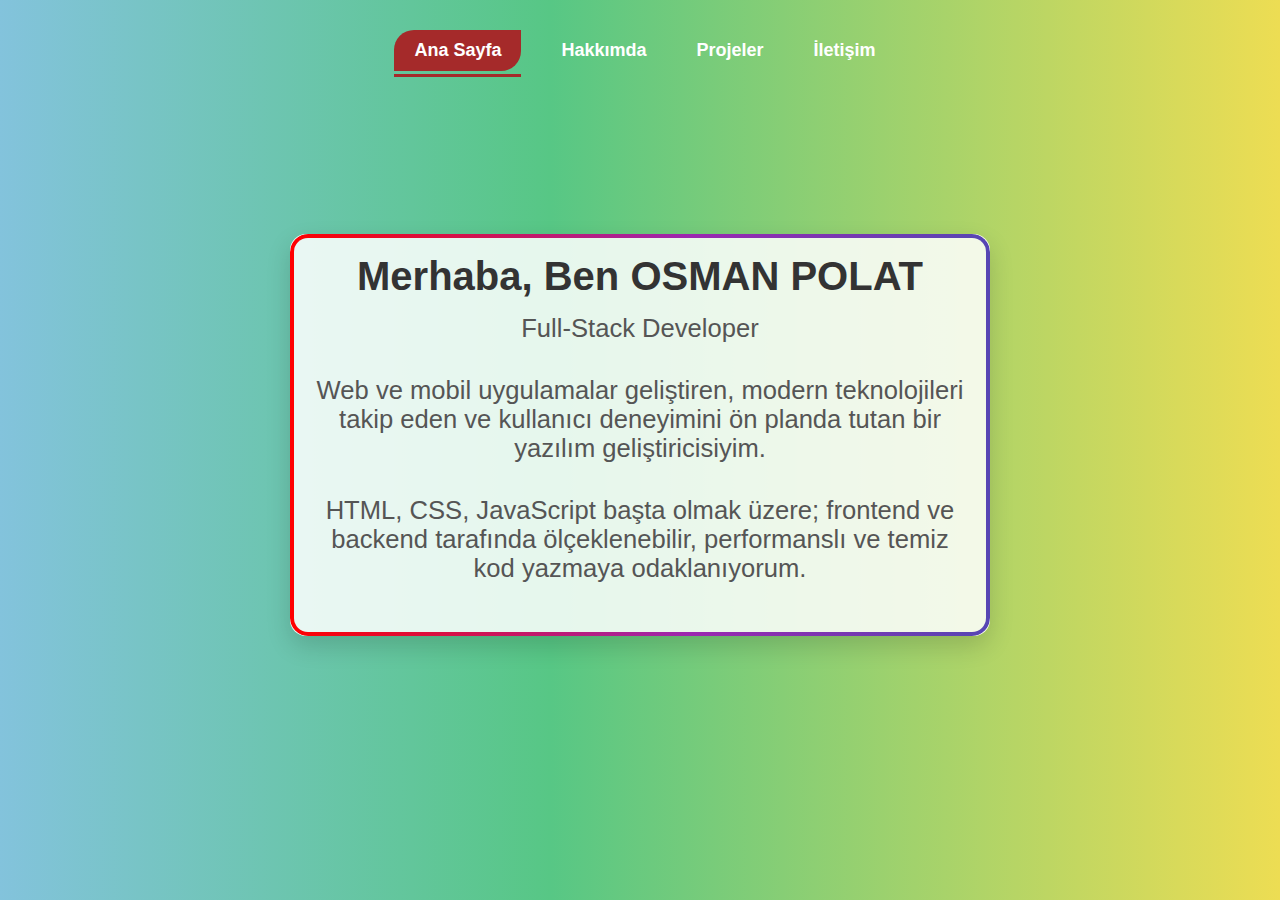
<file: index.html>
<!DOCTYPE html>
<html lang="tr">
<head>
    <meta charset="UTF-8">
    <meta name="viewport" content="width=device-width, initial-scale=1.0">
    <title>Ana Sayfa</title>
    <link rel="stylesheet" href="./css/style.css">
</head>
<body>

<header>
    <nav>
        <a class="select" href="index.html">Ana Sayfa</a>
        <a href="about.html">Hakkımda</a>
        <a href="project.html">Projeler</a>
        <a href="contact.html">İletişim</a>
    </nav>
</header>

<br><br><br>

<main>
    <section id="home">
        <div style="width: 700px;" class="card animated-card">
            <h1 class="animated-text">Merhaba, Ben OSMAN POLAT</h1>
            <p class="animated-text">Full-Stack Developer</p>

            <br>

            <p>
                Web ve mobil uygulamalar geliştiren, modern teknolojileri takip eden
                ve kullanıcı deneyimini ön planda tutan bir yazılım geliştiricisiyim.
            </p>

            <br>

            <p>
                HTML, CSS, JavaScript başta olmak üzere; frontend ve backend tarafında
                ölçeklenebilir, performanslı ve temiz kod yazmaya odaklanıyorum.
            </p>

            <br>

         
        </div>
    </section>
</main>

<script src="./js/script.js"></script>
</body>
</html>
</file>
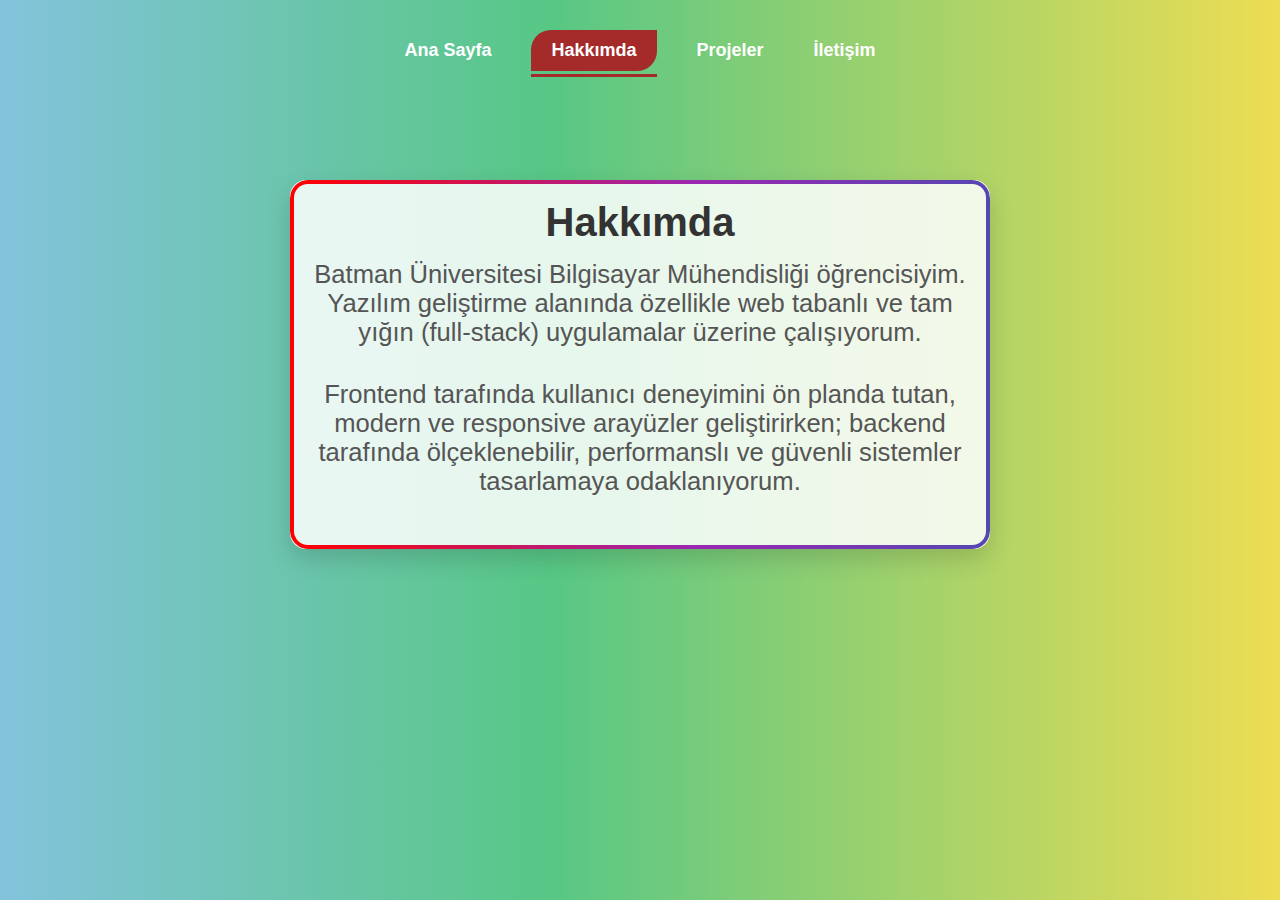
<file: about.html>
<!DOCTYPE html>
<html lang="tr">
<head>
    <meta charset="UTF-8">
    <meta name="viewport" content="width=device-width, initial-scale=1.0">
    <title>Hakkımda</title>
    <link rel="stylesheet" href="./css/style.css">
</head>
<body>
    <header>
        <nav>
                <a  href="index.html">Ana Sayfa</a>
                <a class="select" href="about.html">Hakkımda</a>
                <a href="project.html">Projeler</a>
                <a href="contact.html">İletişim</a>
           
        </nav>
    </header>

  <main>
    <section id="about">
        <div style="width: 700px;" class="card animated-card">
            <h1>Hakkımda</h1>

            <p>
                Batman Üniversitesi Bilgisayar Mühendisliği öğrencisiyim.
                Yazılım geliştirme alanında özellikle web tabanlı ve tam
                yığın (full-stack) uygulamalar üzerine çalışıyorum.
            </p>

            <br>

            <p>
                Frontend tarafında kullanıcı deneyimini ön planda tutan,
                modern ve responsive arayüzler geliştirirken; backend
                tarafında ölçeklenebilir, performanslı ve güvenli sistemler
                tasarlamaya odaklanıyorum.
            </p>

            <br>

        </div>
    </section>
</main>


    <script src="./js/script.js"></script>

</body>
</html>
</file>
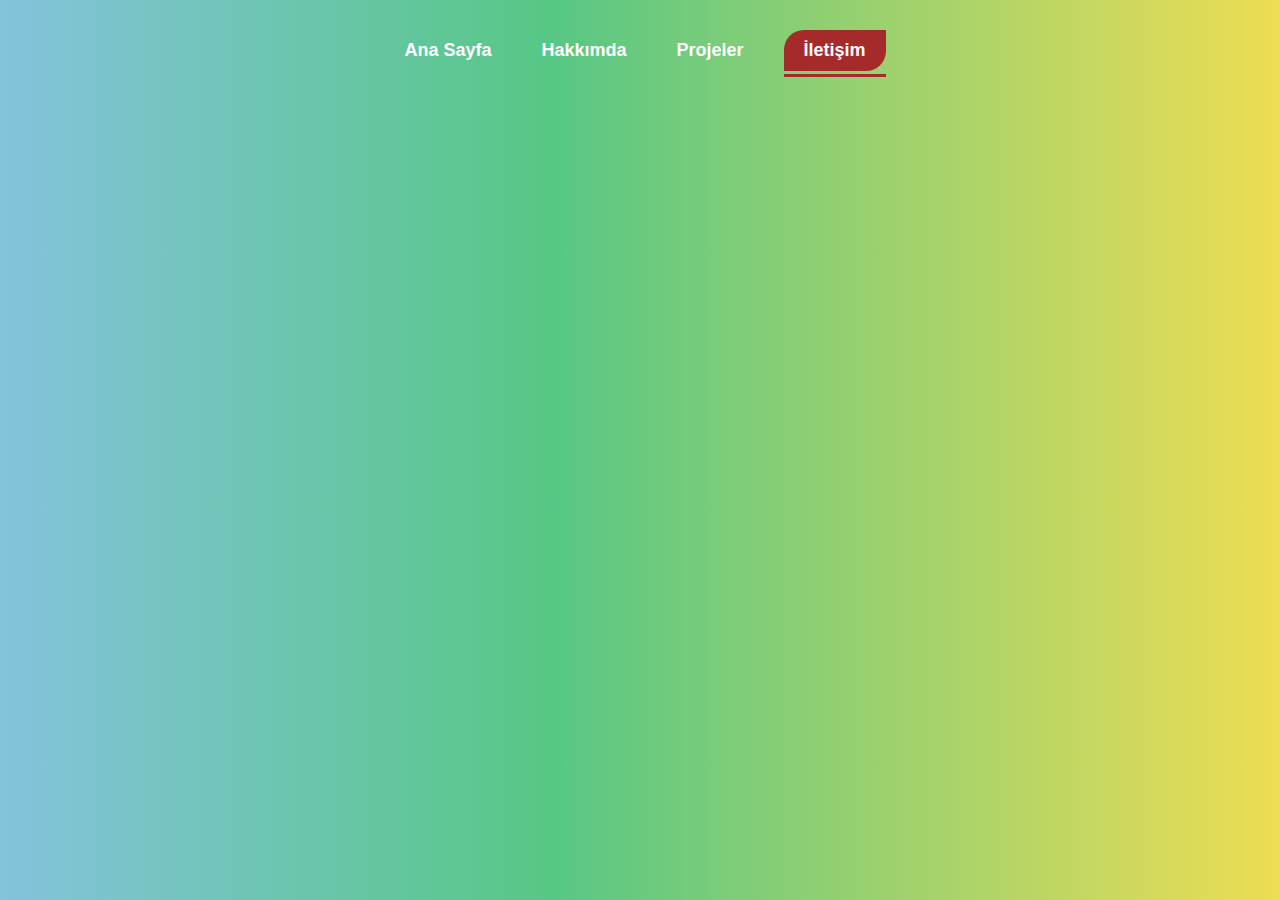
<file: contact.html>
<!DOCTYPE html>
<html lang="tr">
<head>
    <meta charset="UTF-8">
    <meta name="viewport" content="width=device-width, initial-scale=1.0">
    <title>İletişim</title>
    <link rel="stylesheet" href="./css/style.css">
</head>
<body>
     <header>
        <nav>
                <a  href="index.html">Ana Sayfa</a>
                <a href="about.html">Hakkımda</a>
                <a href="project.html">Projeler</a>
                <a class="select" href="contact.html">İletişim</a>
           
        </nav>
    </header>
    <main>
        <section id="contact">
            <h1>İletişim</h1>
            <form method="post" id="contact-form">
                <label for="name">İsim Soyisim:</label>
                <input type="text" id="name" name="name" required>
                <label for="email">E-posta:</label>
                <input type="email" id="email" name="email" required>
                <label for="message">Mesaj:</label>
                <textarea id="message" name="message" required></textarea>
                <button type="submit">Mesaj Gönder</button>
            </form>
        </section>
    </main>

   

    <script src="./js/script.js"></script>
</body>
</html>
</file>
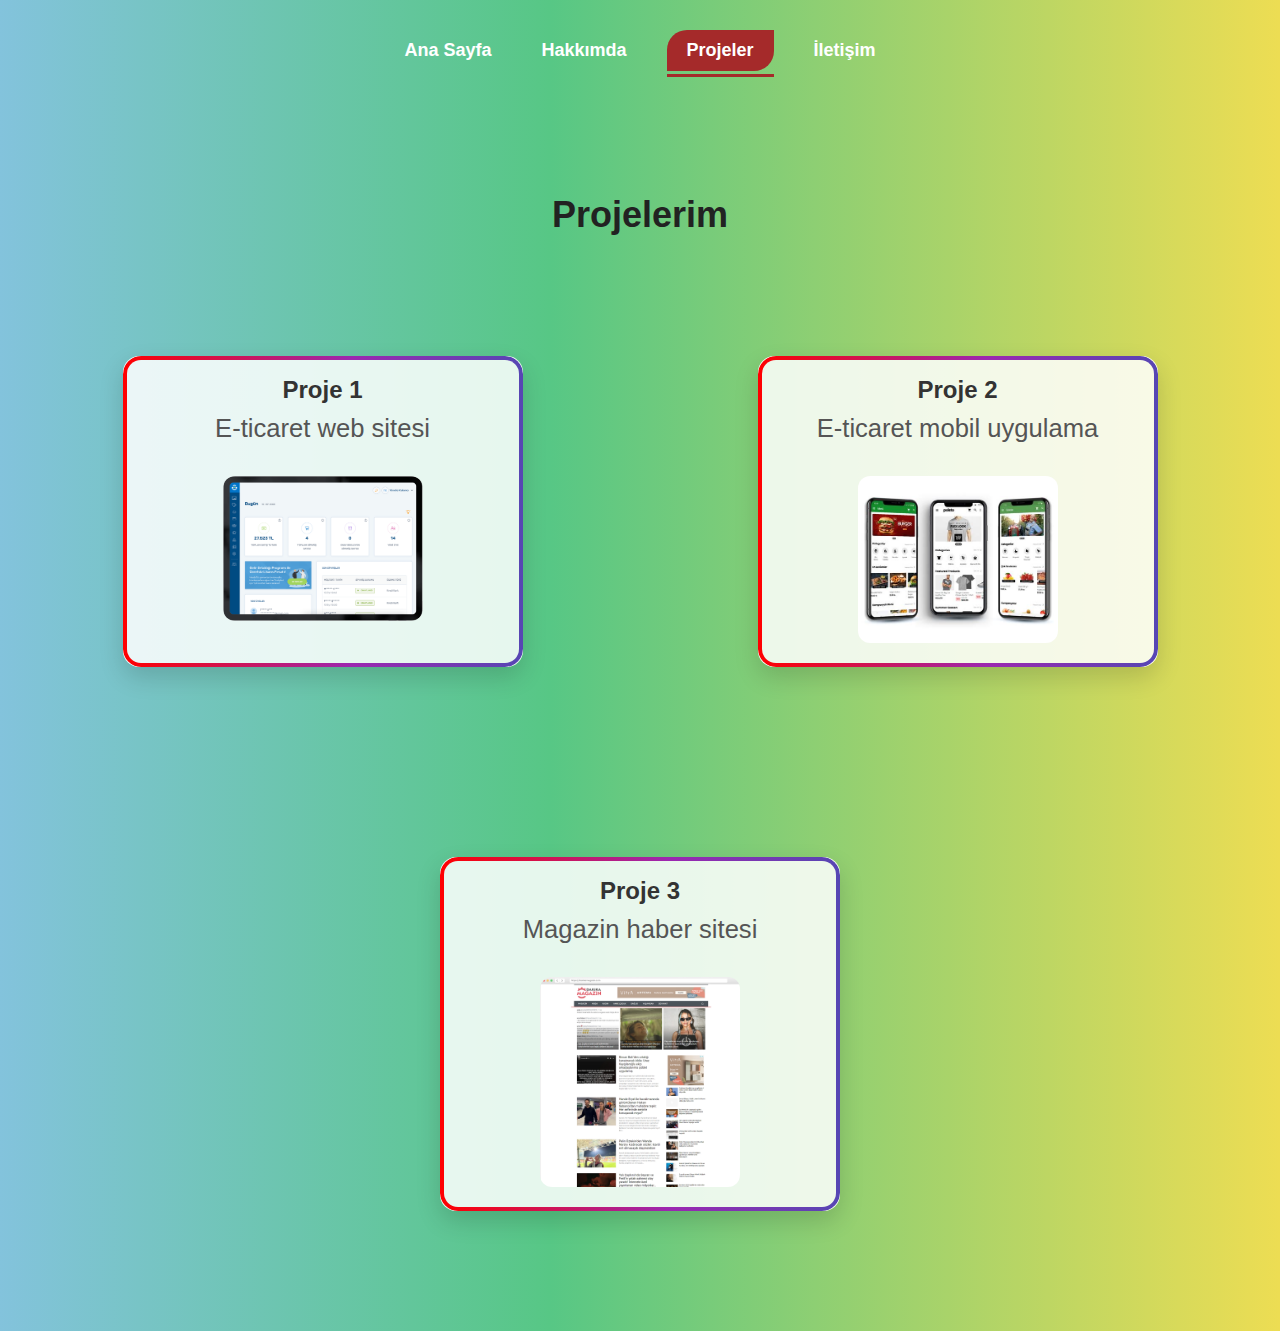
<file: project.html>
<!DOCTYPE html>
<html lang="tr">
<head>
    <meta charset="UTF-8">
    <meta name="viewport" content="width=device-width, initial-scale=1.0">
    <title>Projeler</title>
    <link rel="stylesheet" href="./css/style.css">
</head>
<body>
    <header>
        <nav>
                <a  href="index.html">Ana Sayfa</a>
                <a href="about.html">Hakkımda</a>
                <a class="select" href="project.html">Projeler</a>
                <a href="contact.html">İletişim</a>
           
        </nav>
    </header>

    <br><br><br>
    <main>
        <section id="projects">
            <h1 style="text-align: center;" >Projelerim</h1>
            <div class="card-container">
                <div class="card">
                    <h2>Proje 1</h2>
                    <p>E-ticaret web sitesi</p>
                    <br>
                    <img class="project-img" src="./img/01.png" alt="">
                </div>
                <div class="card">
                    <h2>Proje 2</h2>
                    <p>E-ticaret mobil uygulama</p>
                    <br>
                    <img class="project-img" src="./img/02.png" alt="">
                </div>
                <div class="card">
                    <h2>Proje 3</h2>
                    <p>Magazin haber sitesi</p>
                    <br>
                    <img class="project-img" src="./img/03.png" alt="">
                </div>
            </div>
        </section>
    </main>

    <script src="./js/script.js"></script>
</body>
</html>
</file>
<file: css/style.css>
@import url("./navbar.css");
@import url("./home.css");
@import url("./contact.css");
@import url("./project.css");

* {
    margin: 0;
    padding: 0;
    box-sizing: border-box;
}

body {
    font-family: Arial, sans-serif;
    height: 100vh;
   background: linear-gradient(90deg,rgb(131, 195, 220) 0%, rgba(87, 199, 133, 1) 43%, rgba(237, 221, 83, 1) 100%);    
}

body header{
   height: 100px;
   display: flex;
   align-items: center;
   justify-content: center;
}
</file>
